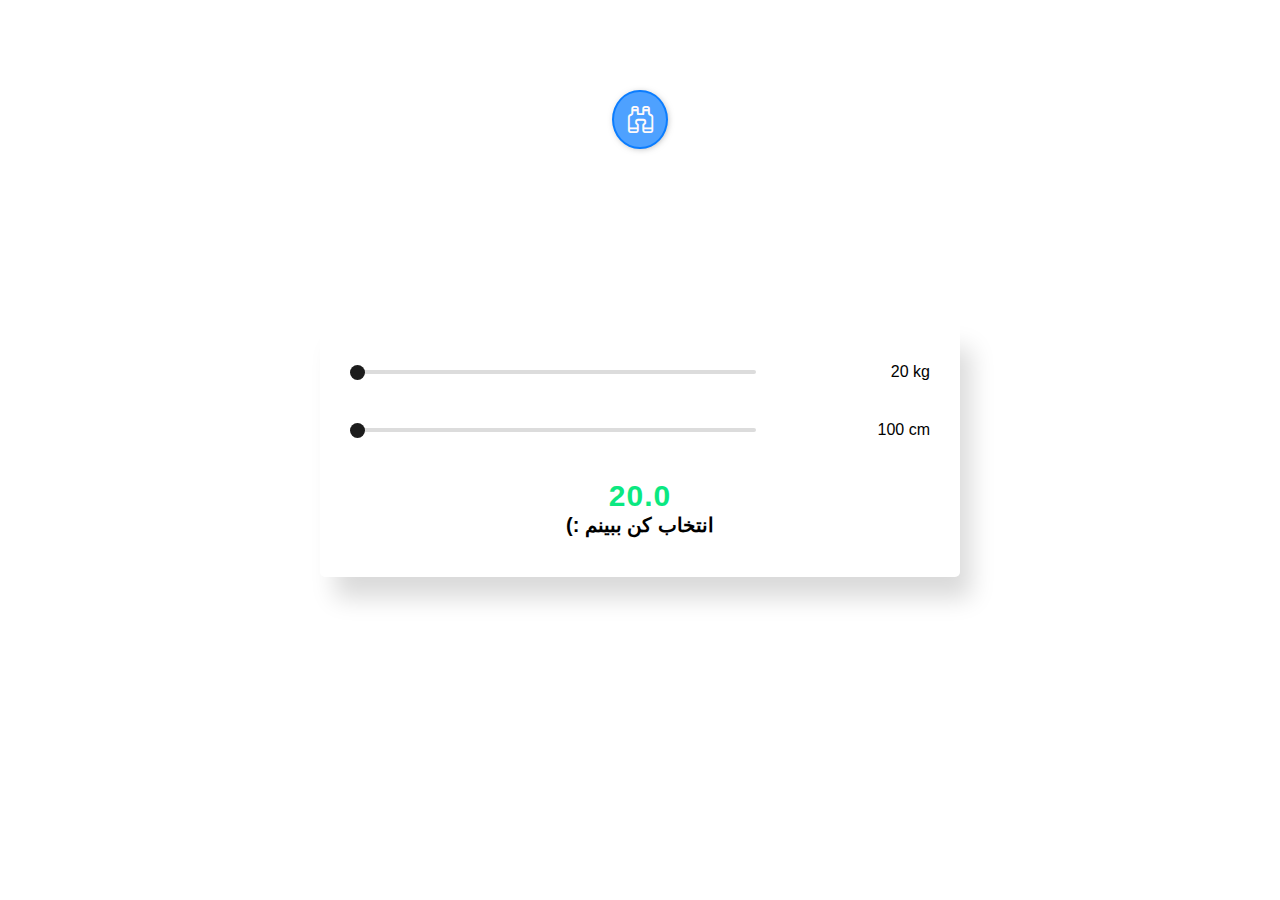
<file: index.html>
<!DOCTYPE html>
<html lang="en">

<head>
    <meta charset="UTF-8">
    <meta name="viewport" content="width=device-width, initial-scale=1.0">
    <link rel="stylesheet" href="ja203.css">
    <!-- bootstrap icon cdn -->
    <link rel="stylesheet" href="https://cdn.jsdelivr.net/npm/bootstrap-icons@1.13.1/font/bootstrap-icons.min.css">
    <title>تمرین</title>
</head>

<body>

    <div class="questionBox" dir="rtl">

        <div class="iconInQues">
            <i class="bi bi-binoculars"></i>
            <p>
                شما میتوانید با وارد کردن وزن و قد از وضعیت جسمانی خود مطلع شوید .<br> این محاسبه گر بافرمول
                های محاسبه
                BMI وضعیت جسمانی شما را از بین معیار های ( کم وزن ، نرمال ، اضافه وزن ، چاق ) تشخیص میدهد .
            </p>
        </div>

    </div>

    <div class="iconInDuc">
        <i class="bi bi-binoculars"></i>
    </div>

    <div class="container">
        <div class="row">
            <input type="range" min="20" max="200" value="20" id="weight">
            <span id="weight-val">20 kg</span>
        </div>
        <div class="row">
            <input type="range" min="100" max="250" value="100" id="height">
            <span id="height-val">100 cm</span>
        </div>

        <p id="result">20.0</p>
        <p id="category">(: انتخاب کن ببینم </p>
    </div>


    <script src="ja203.js"></script>
</body>


</html>
</file>
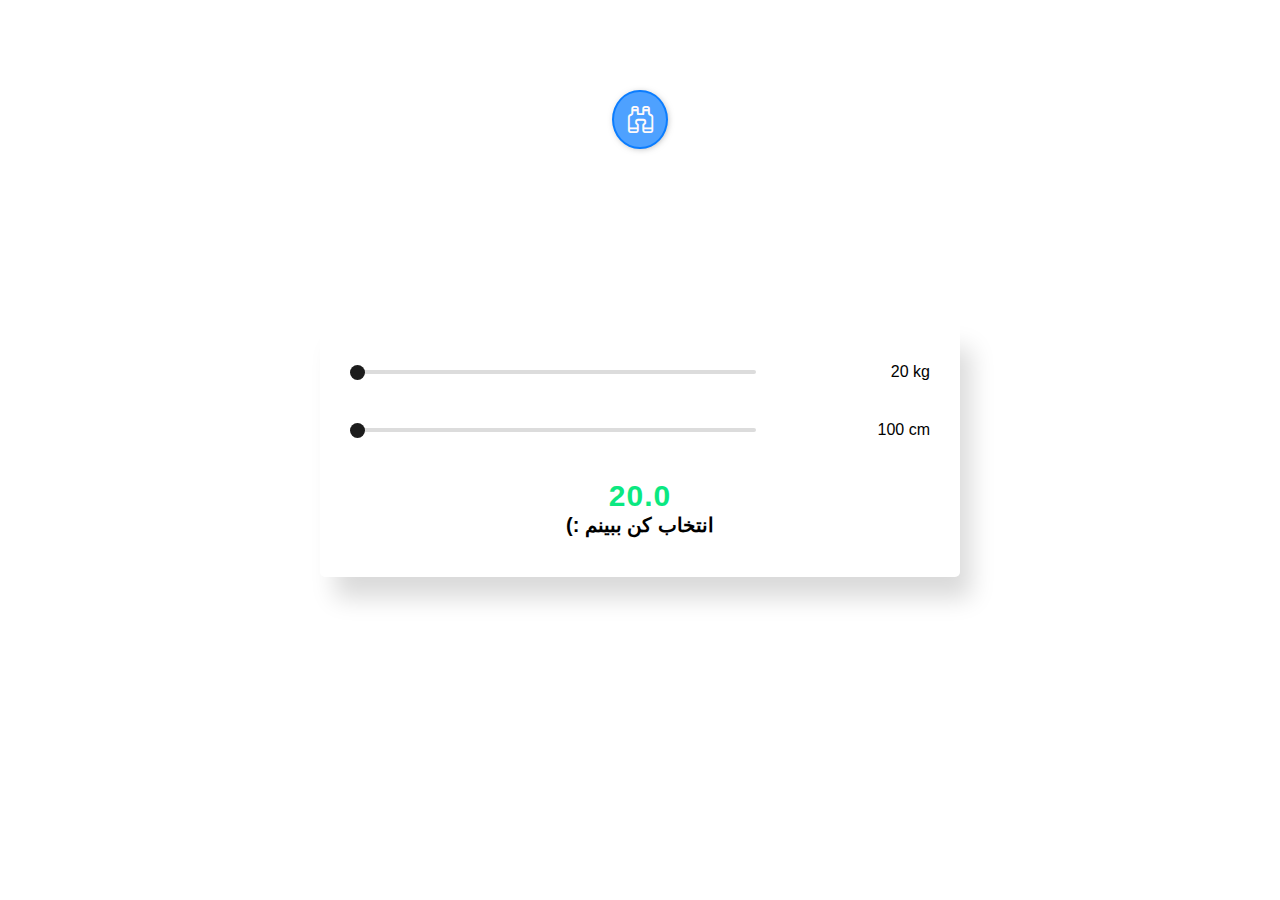
<file: ja203.html>
<!DOCTYPE html>
<html lang="en">

<head>
    <meta charset="UTF-8">
    <meta name="viewport" content="width=device-width, initial-scale=1.0">
    <link rel="stylesheet" href="ja203.css">
    <!-- bootstrap icon cdn -->
    <link rel="stylesheet" href="https://cdn.jsdelivr.net/npm/bootstrap-icons@1.13.1/font/bootstrap-icons.min.css">
    <title>تمرین</title>
</head>

<body>

    <div class="questionBox" dir="rtl">

        <div class="iconInQues">
            <i class="bi bi-binoculars"></i>
            <p>
                شما میتوانید با وارد کردن وزن و قد از وضعیت جسمانی خود مطلع شوید .<br> این محاسبه گر بافرمول
                های محاسبه
                BMI وضعیت جسمانی شما را از بین معیار های ( کم وزن ، نرمال ، اضافه وزن ، چاق ) تشخیص میدهد .
            </p>
        </div>

    </div>

    <div class="iconInDuc">
        <i class="bi bi-binoculars"></i>
    </div>

    <div class="container">
        <div class="row">
            <input type="range" min="20" max="200" value="20" id="weight">
            <span id="weight-val">20 kg</span>
        </div>
        <div class="row">
            <input type="range" min="100" max="250" value="100" id="height">
            <span id="height-val">100 cm</span>
        </div>

        <p id="result">20.0</p>
        <p id="category">(: انتخاب کن ببینم </p>
    </div>


    <script src="ja203.js"></script>
</body>

</html>
</file>
<file: ja203.css>
*,
*:before,
*:after{
    padding: 0;
    margin: 0;
    box-sizing: border-box;
}
body{
    height: 100vh;
    transition: all 1s ease;
}
.container{
    background-color: #ffffff;
    padding: 40px 30px;
    width: 50%;
    min-width: 400px;
    position: absolute;
    transform: translate(-50%,-50%);
    top: 50%;
    left: 50%;
    border-radius: 5px;
    font-family: 'Poppins',sans-serif;
    box-shadow: 13px 23px 25px -2px rgba(0,0,0,0.15);
}
.row{
    display: flex;
    align-items: center;
    justify-content: space-between;
    margin-bottom: 40px;
}
.row span{
    font-weight: 500;
}
input[type="range"]{
    width: 70%;
    height: 3.5px;
    -webkit-appearance: none;
    appearance: none;
    background-color: #dcdcdc;
    border-radius: 3px;
    outline: none;
}
input[type="range"]::-webkit-slider-thumb{
    -webkit-appearance: none;
    appearance: none;
    height: 15px;
    width: 15px;
    background-color: #1c1c1c;
    border-radius: 50%;
    cursor: pointer;
}
#result{
    font-size: 30px;
    font-weight: 700;
    letter-spacing: 1px;
    text-align: center;
    color: #0be881;
    transition: all 0.5s ease;
}
#category{
    font-size: 20px;
    text-align: center;
    font-weight: bold;
    letter-spacing: 1px;
}


.questionBox{
    width: 100%;
    height: 100lvh;
    background-color: rgba(92, 98, 117, 0.555);
    backdrop-filter: blur(0.2rem);
    z-index: 1000;
    position: absolute;
    transition: all 0.5s ease-in-out;
    opacity: 0;
    visibility: hidden;
}

.iconInQues{
    background-color: rgb(78, 161, 255);
    max-width: 40%;
    height: 35%;
    border-radius: 1rem;
    margin: 8rem auto;
    text-align: center;
    padding: 1.5rem 2rem;
    border: 2px dashed rgb(11, 125, 255);
}

.iconInQues i{
    background-color: rgb(11, 125, 255);
    border-radius: 50%;
    padding: 0.9rem;
    font-size: 1.5rem;
    box-shadow: 1px 1px 9px -4px #5b5b5b;
    color: snow;
    position: relative;
    top: 0.4rem;
}

.iconInQues p{
    margin-top: 2rem;
    font-family: system-ui;
    line-height: 25px;
    font-weight: 600;
    color: #1c1c1c;
}

/* _____________________ */

.iconInDuc{
    display: flex;
    justify-content: center;
    position: relative;
    top: 10%;
}

.iconInDuc i{
    font-size: 1.8rem;
    background-color: rgb(78, 161, 255);
    border: 2px solid rgb(11, 125, 255);
    padding: 0.7rem;
    text-align: center;
    border-radius: 50%; 
    color: snow;
    cursor: pointer;
    box-shadow: 1px 1px 9px -4px #5b5b5b;
}
</file>
